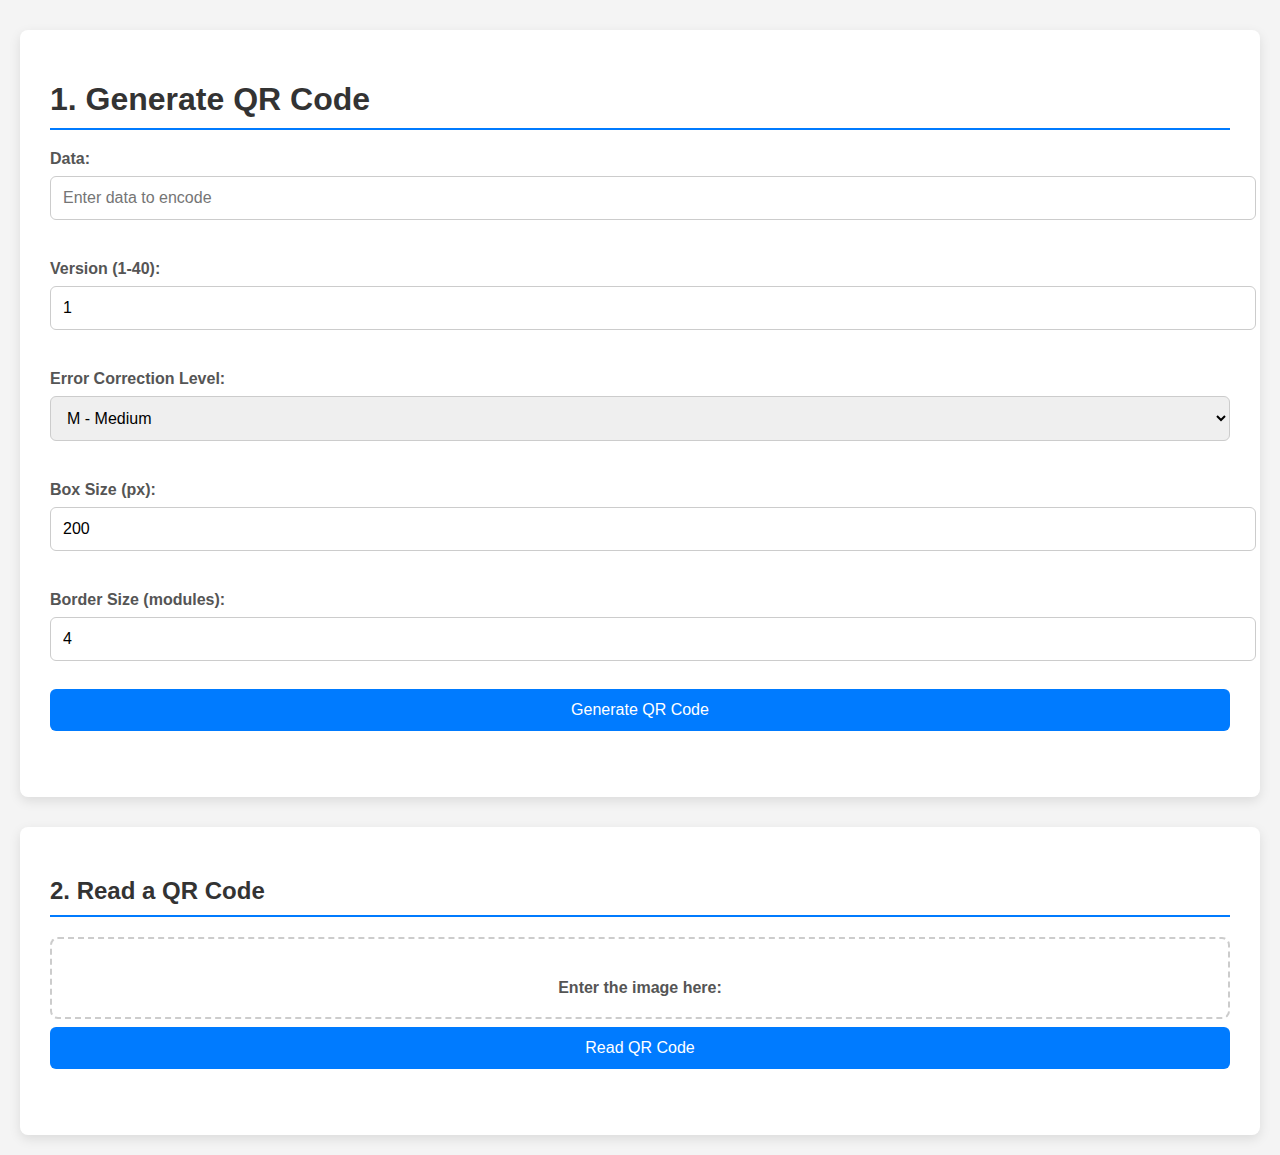
<file: client/qr code/index.html>
<!DOCTYPE html>
<html lang="en">
<head>
    <meta charset="UTF-8">
    <meta name="viewport" content="width=device-width, initial-scale=1.0">
    <title>QR Code Generator and Reader</title>
    <link rel="stylesheet" href="styles.css">
</head>
<body>
<div id="generator">
    <h1>1. Generate QR Code</h1>
    <label for="data">Data:</label>
    <input type="text" id="data" placeholder="Enter data to encode">

    <label for="version">Version (1-40):</label>
    <input type="number" id="version" min="1" max="40" value="1">

    <label for="errorCorrection">Error Correction Level:</label>
    <select id="errorCorrection">
        <option value="L">L - Low</option>
        <option value="M" selected>M - Medium</option>
        <option value="Q">Q - Quartile</option>
        <option value="H">H - High</option>
    </select>

    <label for="boxSize">Box Size (px):</label>
    <input type="number" id="boxSize" min="1" value="200">

    <label for="border">Border Size (modules):</label>
    <input type="number" id="border" min="0" value="4">

    <button onclick="generateQRCode()">Generate QR Code</button>
    <p id="generateMessage"></p>
    <img id="qrImage" alt="Generated QR Code">
    <a id="downloadLink" download="qrcode.png">Download QR Code</a>
</div>

<div id="reader">
    <h2>2. Read a QR Code</h2>
    <div id="fileDropArea">
        <label for="qrImageFile" id="fileLabel">Enter the image here:</label>
        <input type="file" id="qrImageFile" onchange="showFileName()" style="display: none;">
        <div id="imagePreview"></div>
    </div>
    <button onclick="readQRCode()">Read QR Code</button>
    <p id="readMessage"></p>
</div>

<script src="script.js"></script>
</body>
</html>
</file>
<file: client/qr code/styles.css>
body {
    font-family: 'Segoe UI', Tahoma, Geneva, Verdana, sans-serif;
    margin: 20px;
    background-color: #f4f4f4;
}

h1, h2 {
    color: #333;
    border-bottom: 2px solid #007BFF;
    padding-bottom: 10px;
    margin-bottom: 20px;
}

#generator, #reader {
    background-color: #ffffff;
    border-radius: 8px;
    box-shadow: 0 4px 12px rgba(0, 0, 0, 0.1);
    padding: 30px;
    margin-top: 30px;
}

label {
    display: block;
    margin-top: 20px;
    color: #555;
    font-weight: bold;
}

input[type="text"], input[type="number"], select, button {
    width: 100%;
    padding: 12px;
    margin-top: 8px;
    margin-bottom: 20px;
    border-radius: 6px;
    border: 1px solid #ccc;
    font-size: 16px;
    transition: border-color 0.3s ease;
}

input[type="text"]:focus, input[type="number"]:focus, select:focus {
    border-color: #007BFF;
    outline: none;
}

button {
    background-color: #007BFF;
    color: white;
    border: none;
    cursor: pointer;
    padding: 12px 20px;
    font-size: 16px;
    border-radius: 6px;
    transition: background-color 0.3s ease;
}

button:hover {
    background-color: #0056b3;
}

img#qrImage {
    display: none;
    margin-top: 30px;
    max-width: 100%;
    border-radius: 8px;
    box-shadow: 0 4px 12px rgba(0, 0, 0, 0.1);
}

a#downloadLink {
    display: none;
    background-color: #007BFF;
    color: white;
    text-decoration: none;
    padding: 12px 20px;
    border-radius: 6px;
    font-size: 16px;
    transition: background-color 0.3s ease;
}

a#downloadLink:hover {
    background-color: #0056b3;
}

p {
    color: #777;
    margin-top: 15px;
    font-size: 16px;
}

input[type="file"] {
    display: none;
}

#fileDropArea {
    border: 2px dashed #ccc;
    padding: 20px;
    text-align: center;
    cursor: pointer;
    border-radius: 8px;
    transition: border-color 0.3s ease-in-out;
}

#fileDropArea.dragging {
    border-color: #007bff;
}

#fileDropArea:hover {
    border-color: #007bff;
}
</file>
